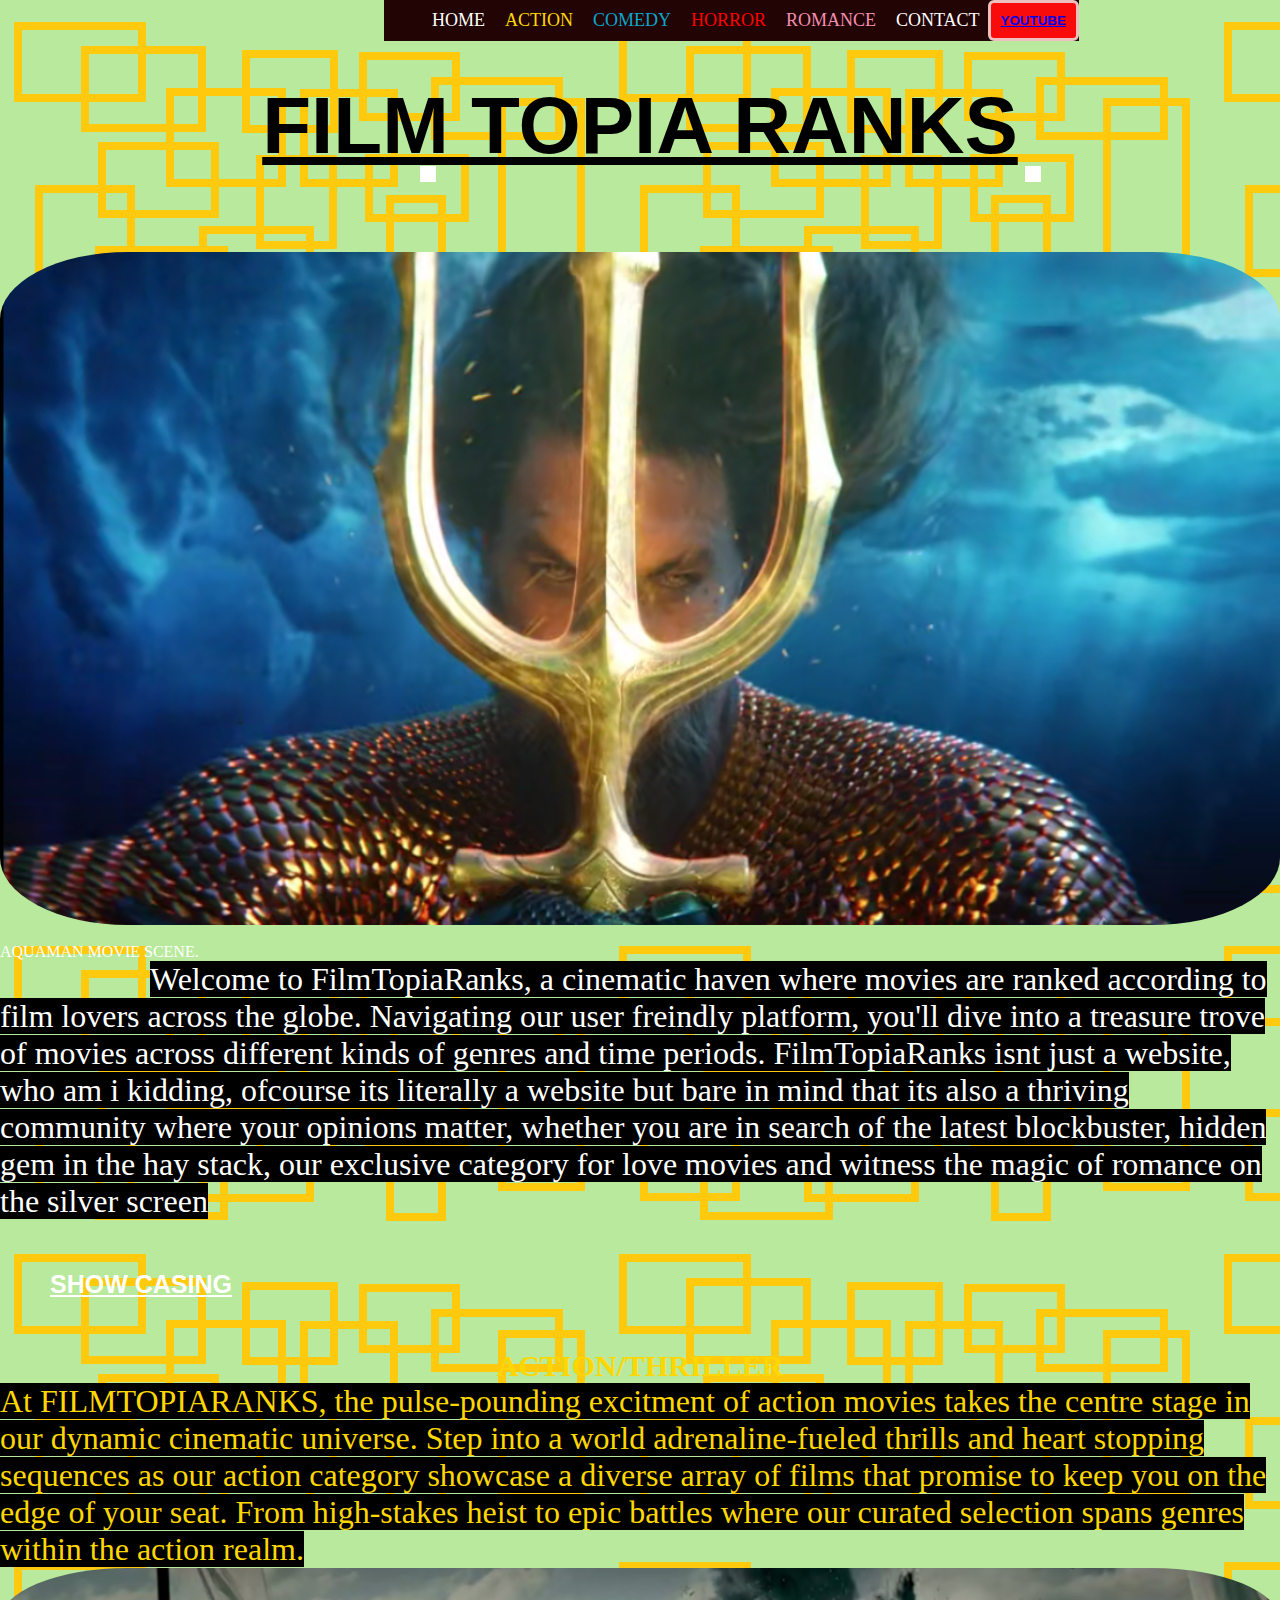
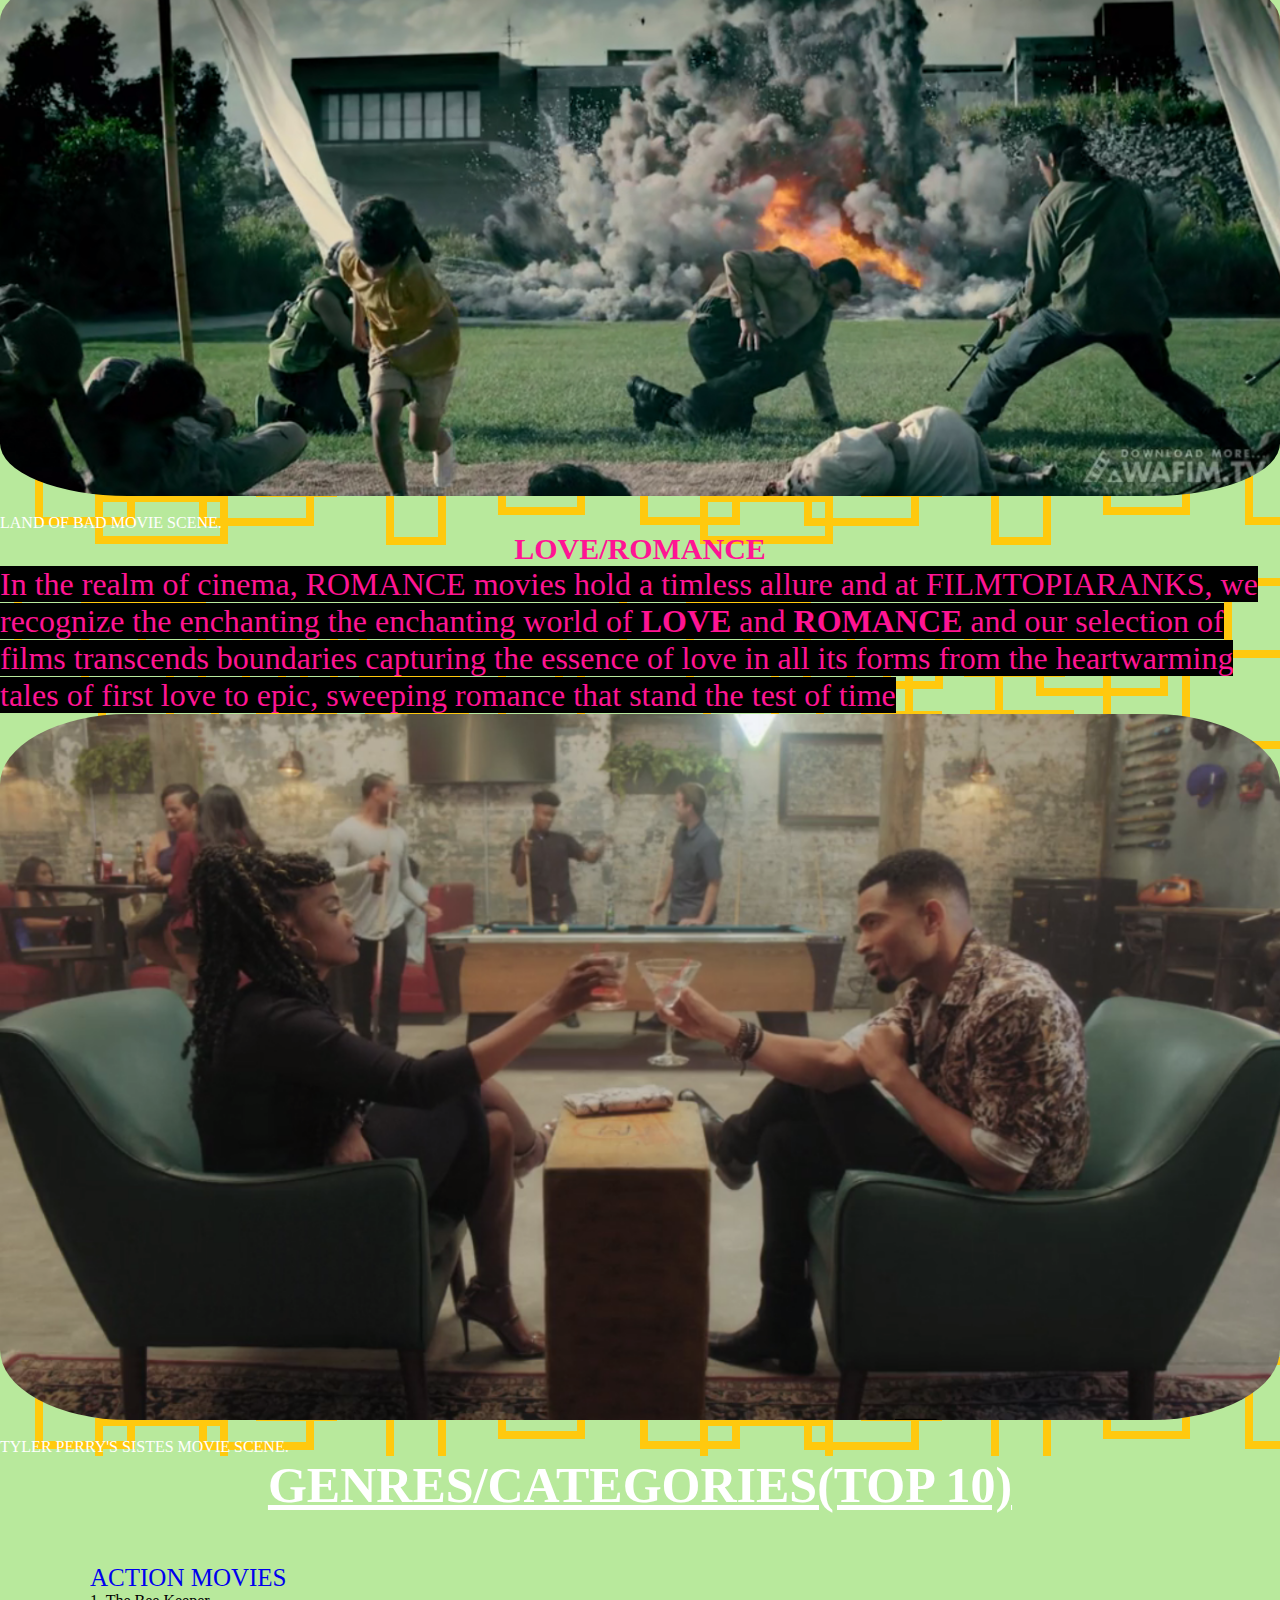
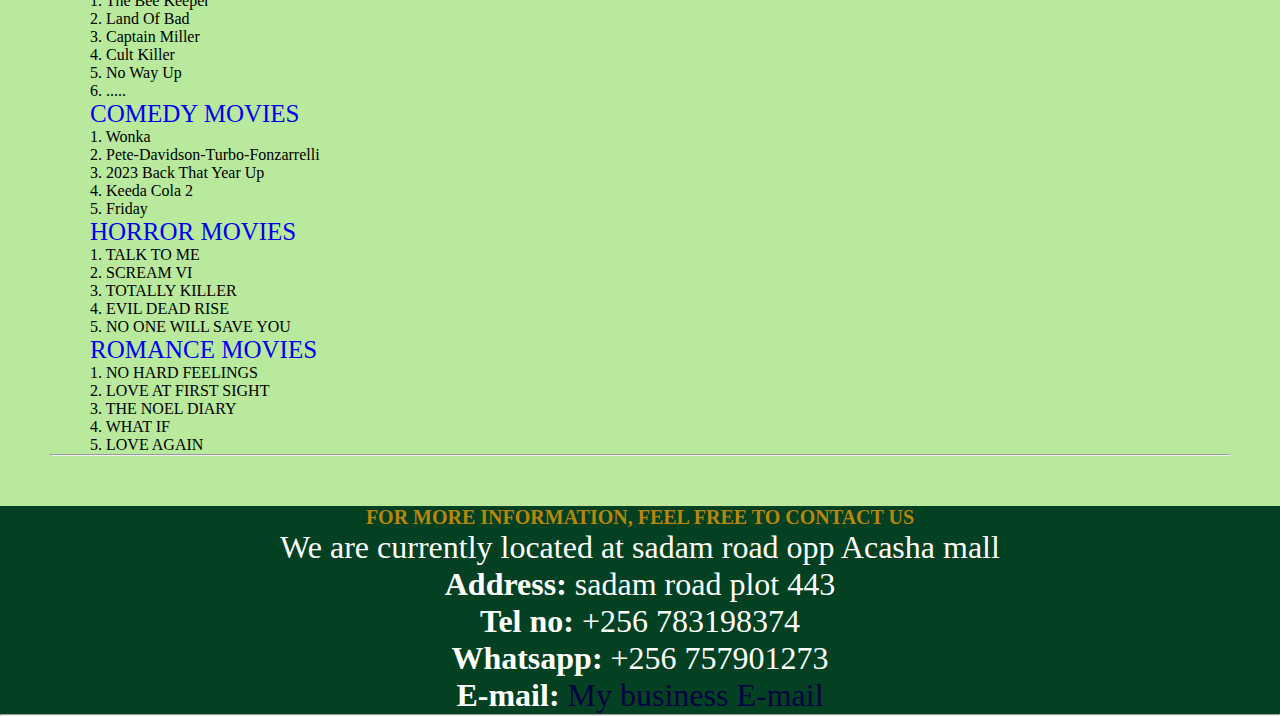
<file: index.html>
<!DOCTYPE html>
<html>
        <head>
            <title>film topia rankings</title>
            <link rel="stylesheet" href="movies.css">
            <link rel="icon" href="icon.png" type="image/png" />
        </head>
        <body>
            <div id="header">
          <nav class="navbar">
            <ul class="nav-list">
                <li><a href="index.html">HOME</a></li>
                <li><a style="color: gold;" href="action.html">ACTION</a></li>
                <li><a style="color: rgb(13, 166, 204);" href="comedy.html">COMEDY</a></li>
                <li><a style="color: red;" href="horror.html">HORROR</a></li>
                <li><a style="color: rgb(243, 143, 176);" href="romance.html">ROMANCE</a></li>
                <li><a href="contact.html">CONTACT</a></li>
            </ul>
            <button><a href="https://www.youtube.com/">YOUTUBE</a></button>
          </nav>
          
        </header>
          <main class="main-content">
            <stuff>
          <h1 style="color: black; padding: 80px; text-align: center; ">FILM TOPIA RANKS</h1>
          <a href="https://youtu.be/FV3bqvOHRQo"><img src="covers/movie scene.png" alt="AQUAMAN MOVIE SCENE"></a><br>AQUAMAN MOVIE SCENE.<br>
          <p1 style="font-size: xx-large; background-color: black; margin-left: 150px;">Welcome to FilmTopiaRanks, a cinematic haven where movies are ranked according to film lovers across the globe. Navigating our user freindly platform, you'll dive into a treasure trove of movies across different kinds of genres and time periods. FilmTopiaRanks isnt just a website, who am i kidding, ofcourse its literally a 
            website but bare in mind that its also a thriving community where your opinions matter, whether you are in search of the latest blockbuster, hidden gem in the hay stack, our exclusive category for love movies and witness the magic of romance on the silver screen </p1><br>
          <h1 style="font-size: 25px; text-align: left;">SHOW CASING</h1>
          <h5 style="color: gold; font-size: 30px;
          text-align: center;">ACTION/THRILLER</h5>
          <p4>At FILMTOPIARANKS, the pulse-pounding excitment of action movies takes the centre stage in our dynamic cinematic universe. Step into a world adrenaline-fueled thrills and heart stopping sequences as our action category showcase
             a diverse array of films that promise to keep you on the edge of your seat. From high-stakes heist to epic battles where our curated selection spans genres within the action realm.</p4>
          <a href="https://youtu.be/PjWlzMrFT3k"><img src="covers/movie scene 2.png" alt="LAND OF BAD MOVIE SCENE"></a><br>LAND OF BAD MOVIE SCENE.<br>
          
        <h5 style="color: deeppink; font-size: 30px; text-align: center;">LOVE/ROMANCE</h5>
        <p2>In the realm of cinema, ROMANCE movies hold a timless allure and at FILMTOPIARANKS, we recognize the enchanting the enchanting world of <strong>LOVE</strong>
            and <strong>ROMANCE</strong> and our selection of films transcends boundaries capturing the essence of love in all its forms from the heartwarming tales of first love to epic, sweeping romance that stand the test of time</p2>
        <a href="https://youtu.be/ih-qs_PrOAY"><img src="covers/movie scene 3.png" alt="SISTERS"></a><br>TYLER PERRY'S SISTES MOVIE SCENE.<br>
        </div><h2 style="text-align: center; font-size: 50px; text-decoration: underline;">GENRES/CATEGORIES(TOP 10)</h2>
         <div id="now">
        <ul class="movie-links">
            <li><a href="action.html">ACTION MOVIES</a></li>
            <p5>1. The Bee Keeper</p5><br>
            <p5>2. Land Of Bad</p5><br>
            <p5>3. Captain Miller</p5><br>
            <p5>4. Cult Killer</p5><br>
            <p5>5. No Way Up</p5><br><p5>6. .....</p5><br>
            <li><a href="comedy.html">COMEDY MOVIES</a></li>
            <p5>1. Wonka</p5><br>
            <p5>2. Pete-Davidson-Turbo-Fonzarrelli</p5><br>
            <p5>3. 2023 Back That Year Up</p5><br>
            <p5>4. Keeda Cola 2</p5><br>
            <p5>5. Friday</p5><br>
            <li><a href="horror.html">HORROR MOVIES</a></li>
            <p5>1. TALK TO ME</p5><br>
            <p5>2. SCREAM VI</p5><br>
            <p5>3. TOTALLY KILLER</p5><br>
            <p5>4. EVIL  DEAD RISE</p5><br>
            <p5>5. NO ONE WILL SAVE YOU</p5><br>
            <li><a href="romance.html">ROMANCE MOVIES</a></li>
            <p5>1. NO HARD FEELINGS</p5><br>
            <p5>2. LOVE AT FIRST SIGHT</p5><br>
            <p5>3. THE NOEL DIARY</p5><br>
            <p5>4. WHAT IF</p5><br>
            <p5>5. LOVE AGAIN</p5><br>
          </ul><hr>
        </div>   
      </stuff>   
    </main>
    <footer style="background-color: rgb(3, 65, 34); text-align: center;">
     <h4 style="font-size: 20px; color: darkgoldenrod;">FOR MORE INFORMATION, FEEL FREE TO CONTACT US</h4>
     <p3 style="font-size: xx-large;"> We are currently located at sadam road opp Acasha mall<br>
        <strong>Address:</strong>  sadam road plot 443<br> 
        <strong>Tel no:</strong> +256 783198374<br>
        <strong>Whatsapp:</strong> +256 757901273<br>
        <strong>E-mail:</strong> <a style="text-decoration: none; color: rgb(1, 1, 66);" href="princeduse2001@gmail.com">My business E-mail</a>
    </p3>
    <hr>
    </footer>
  </body>
</html>
</file>
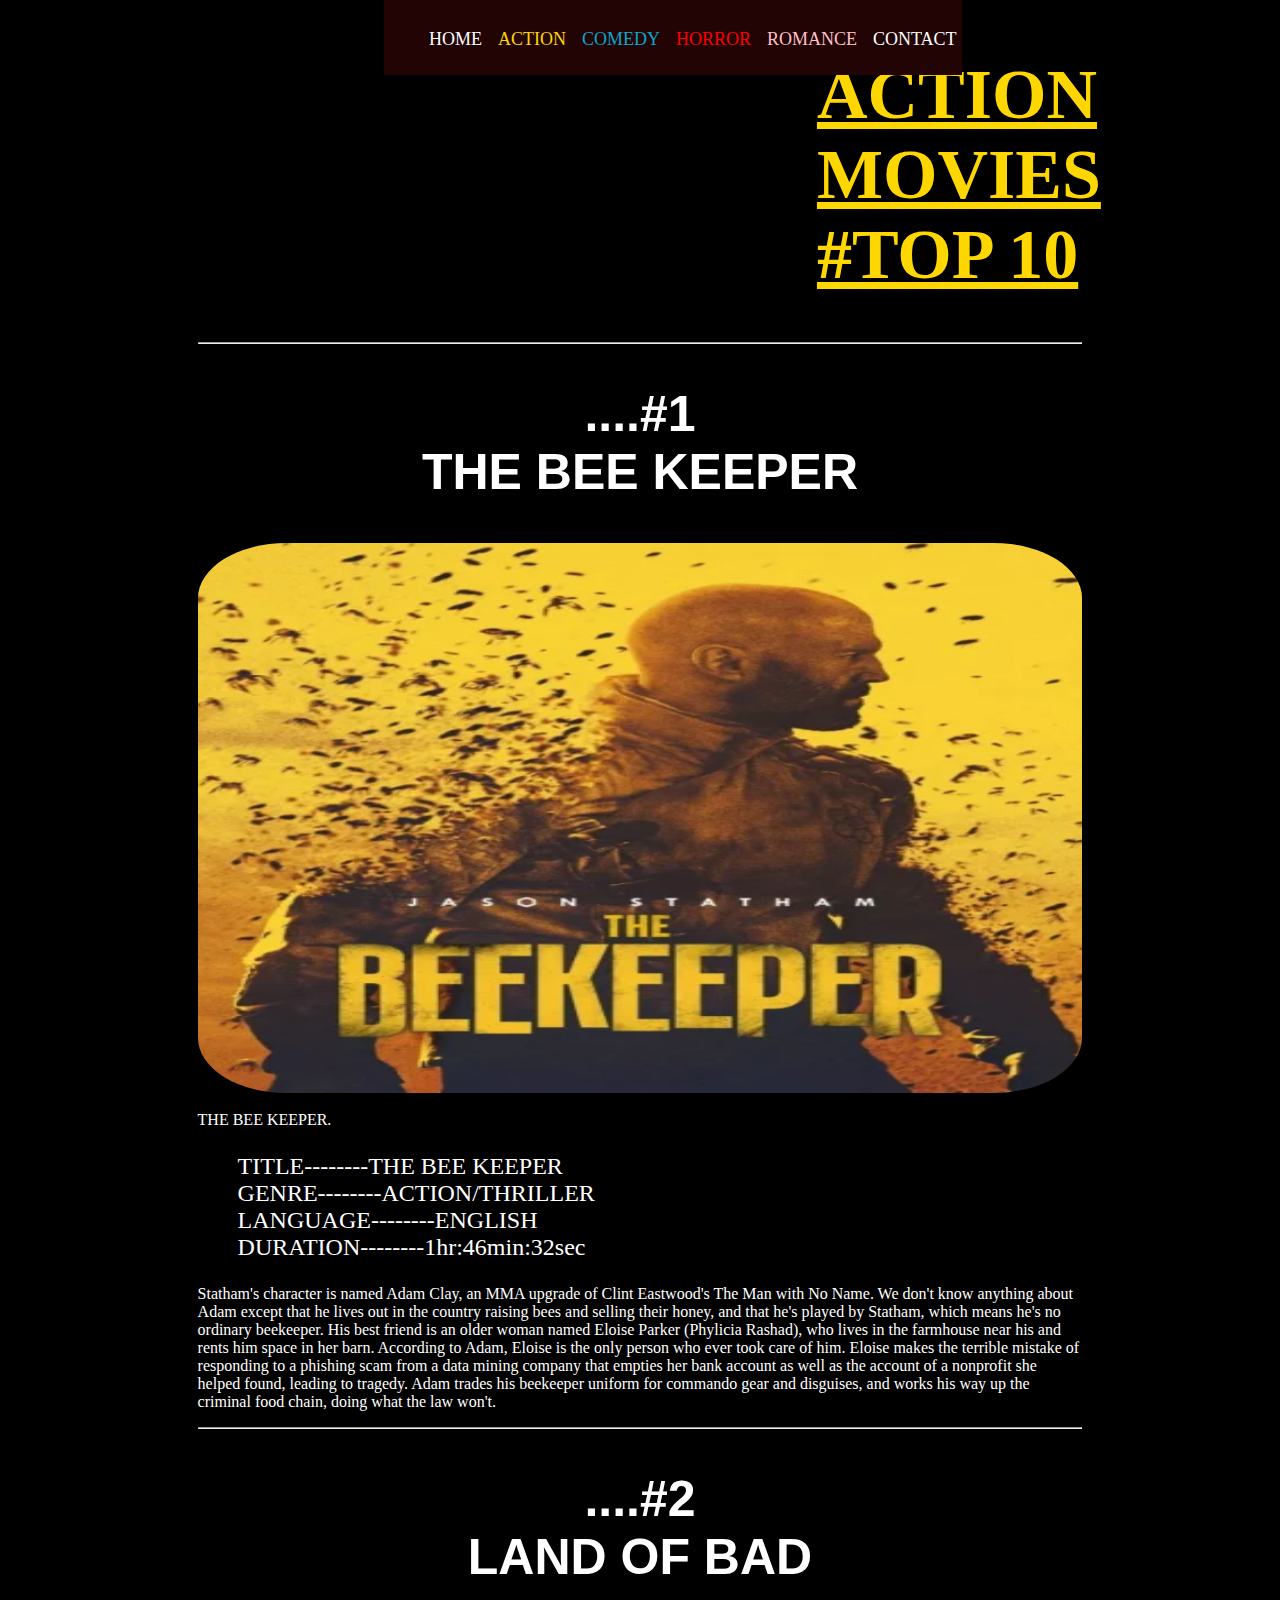
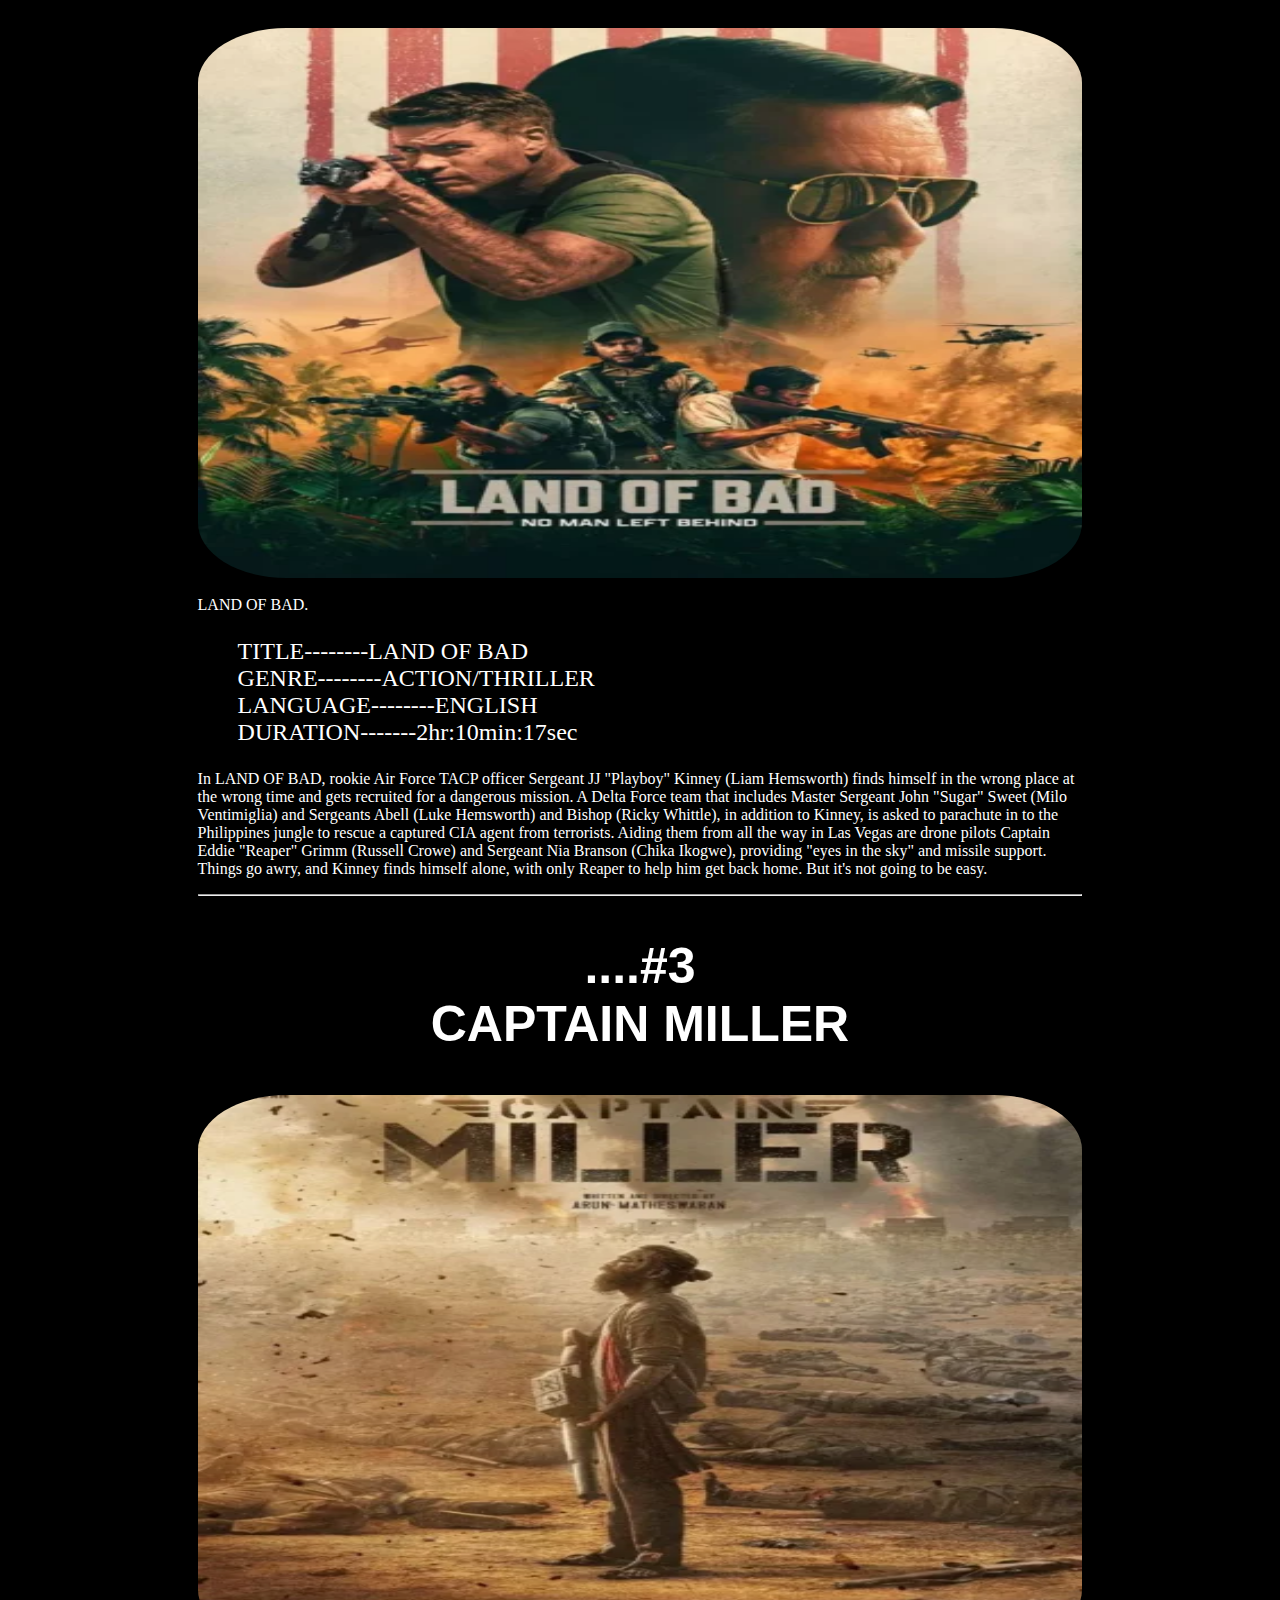
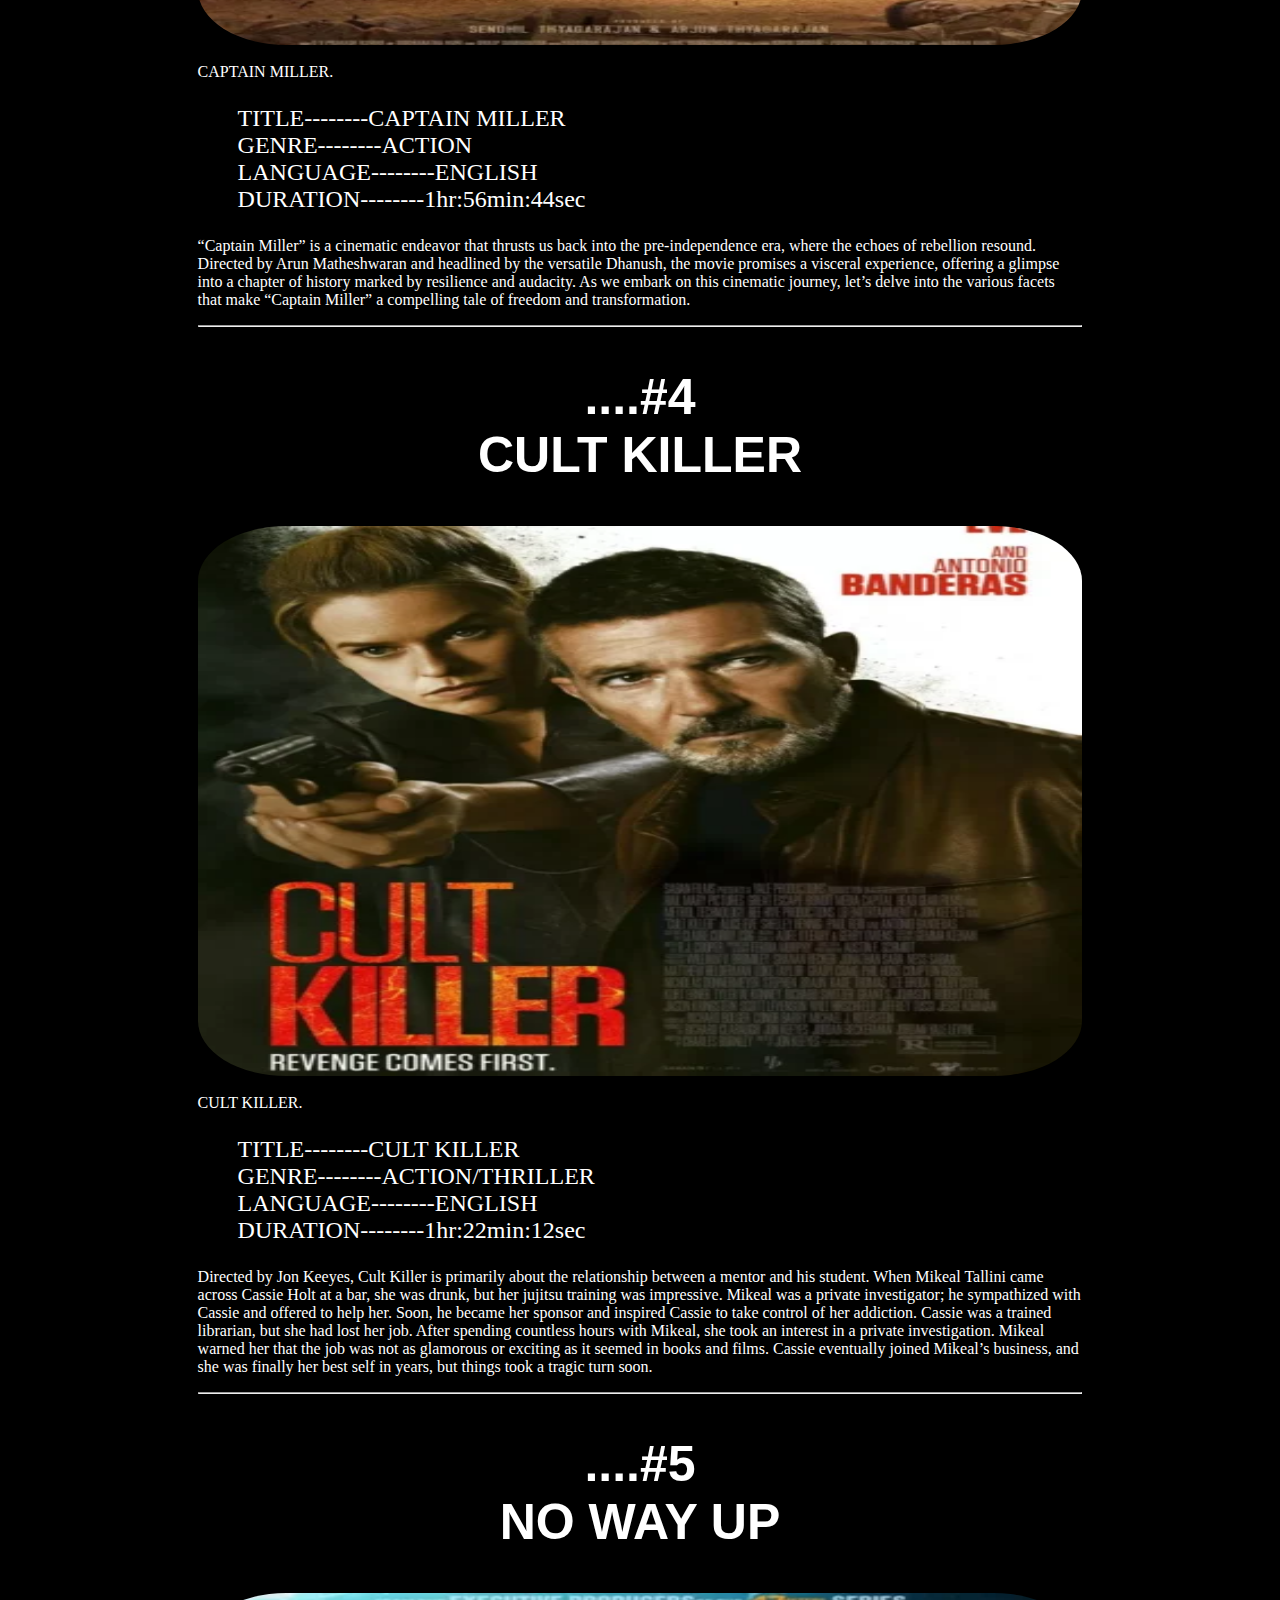
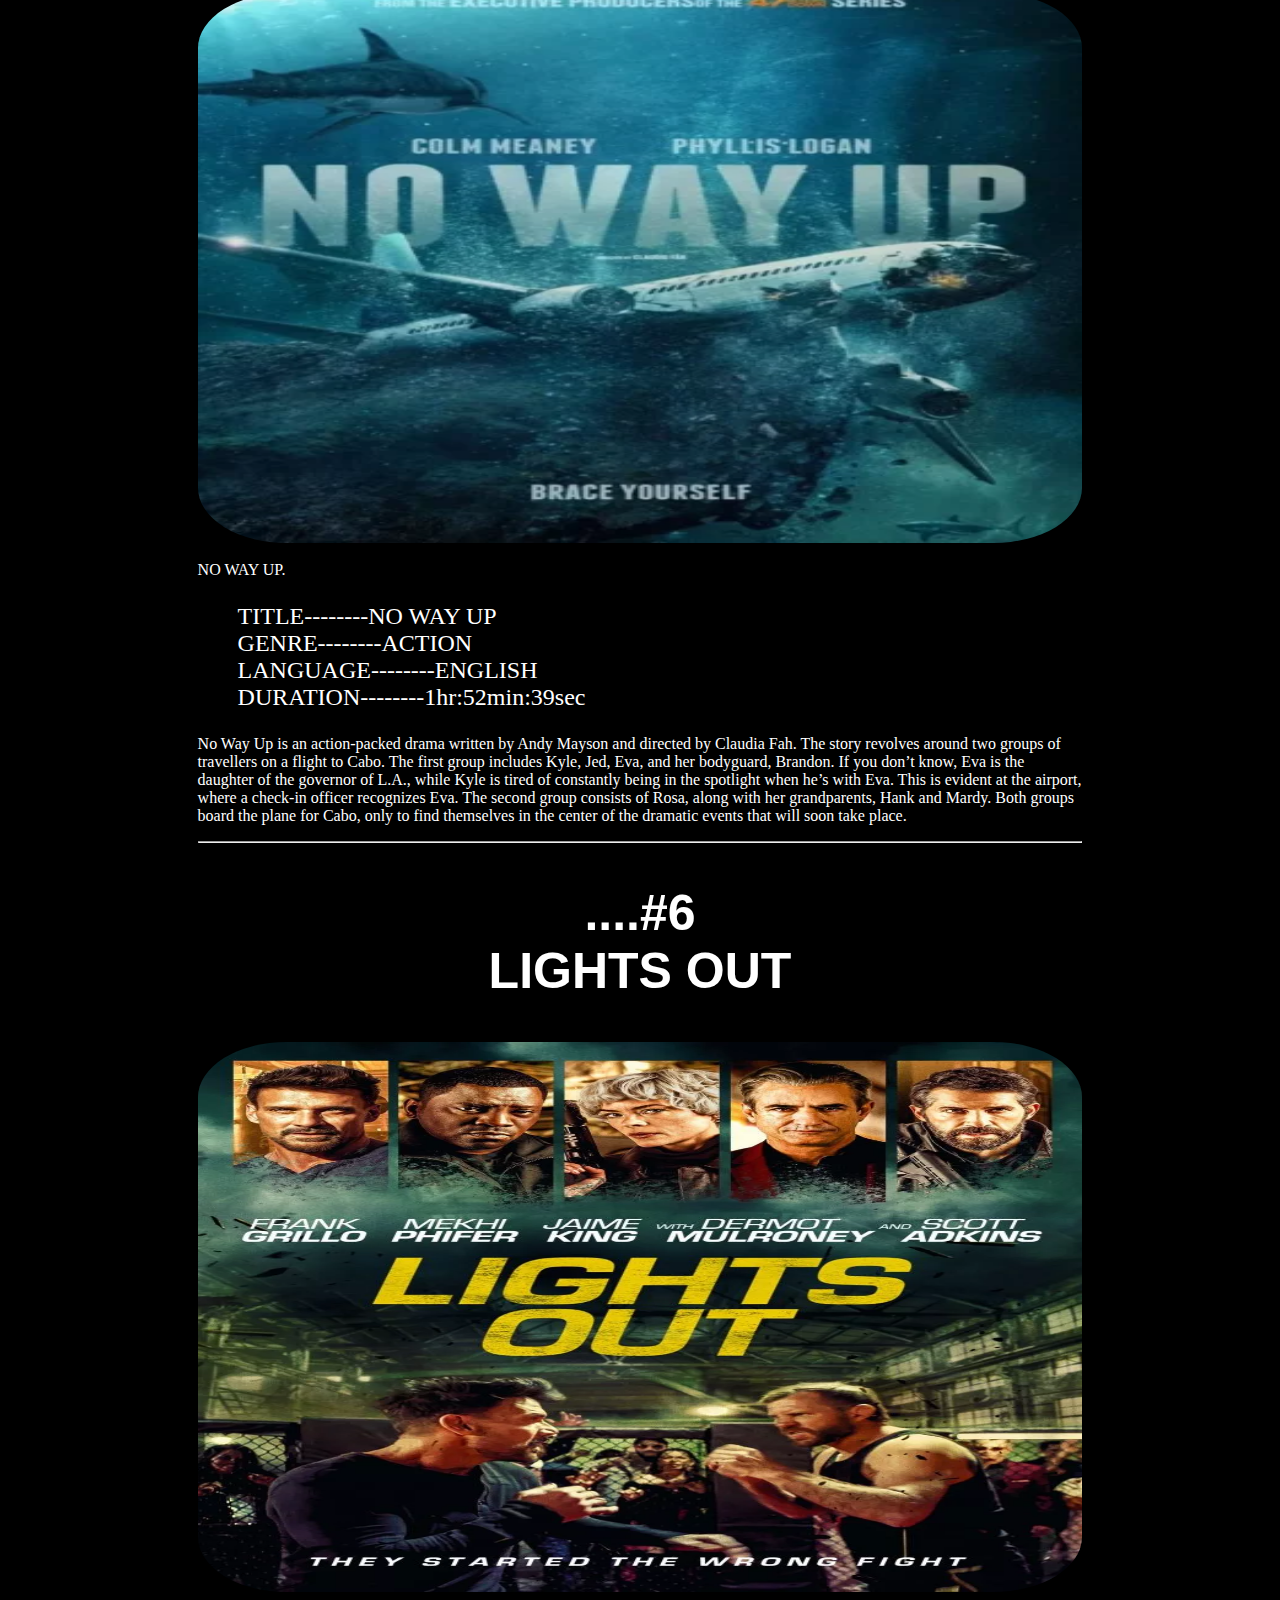
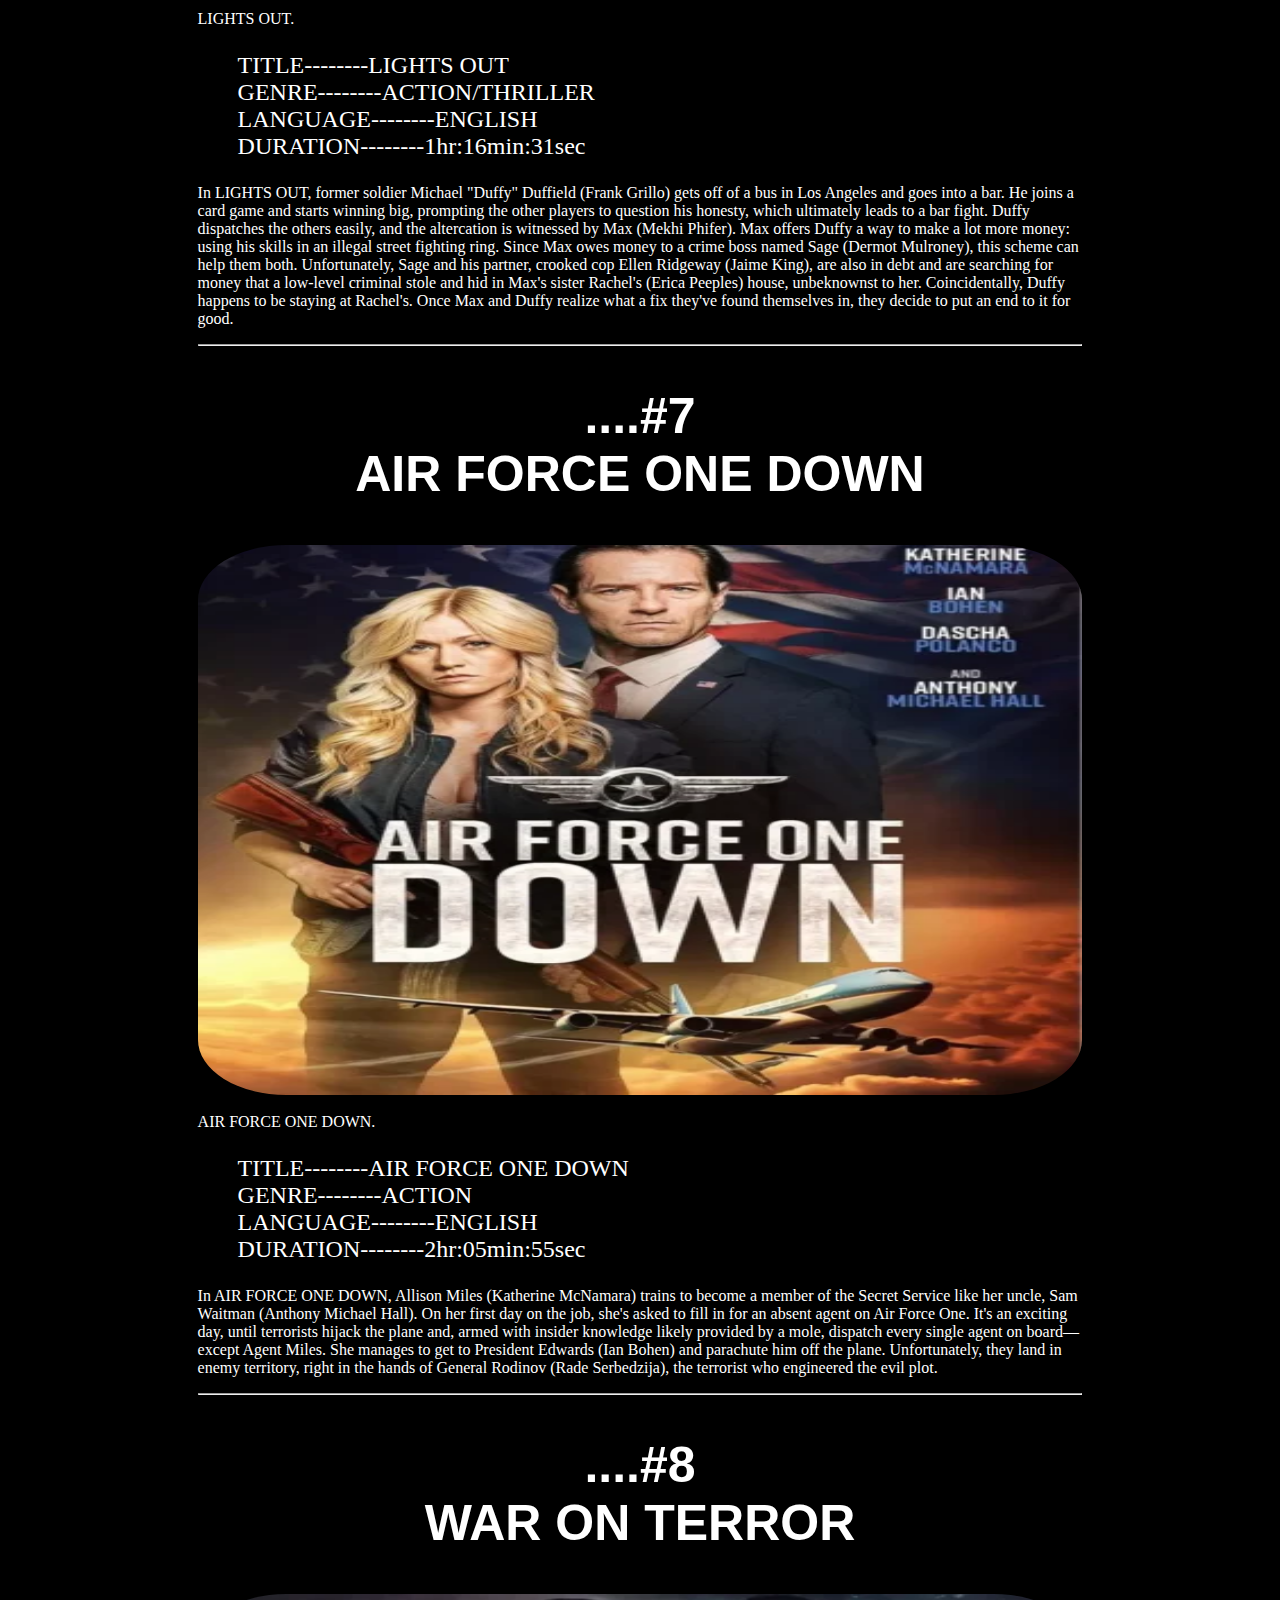
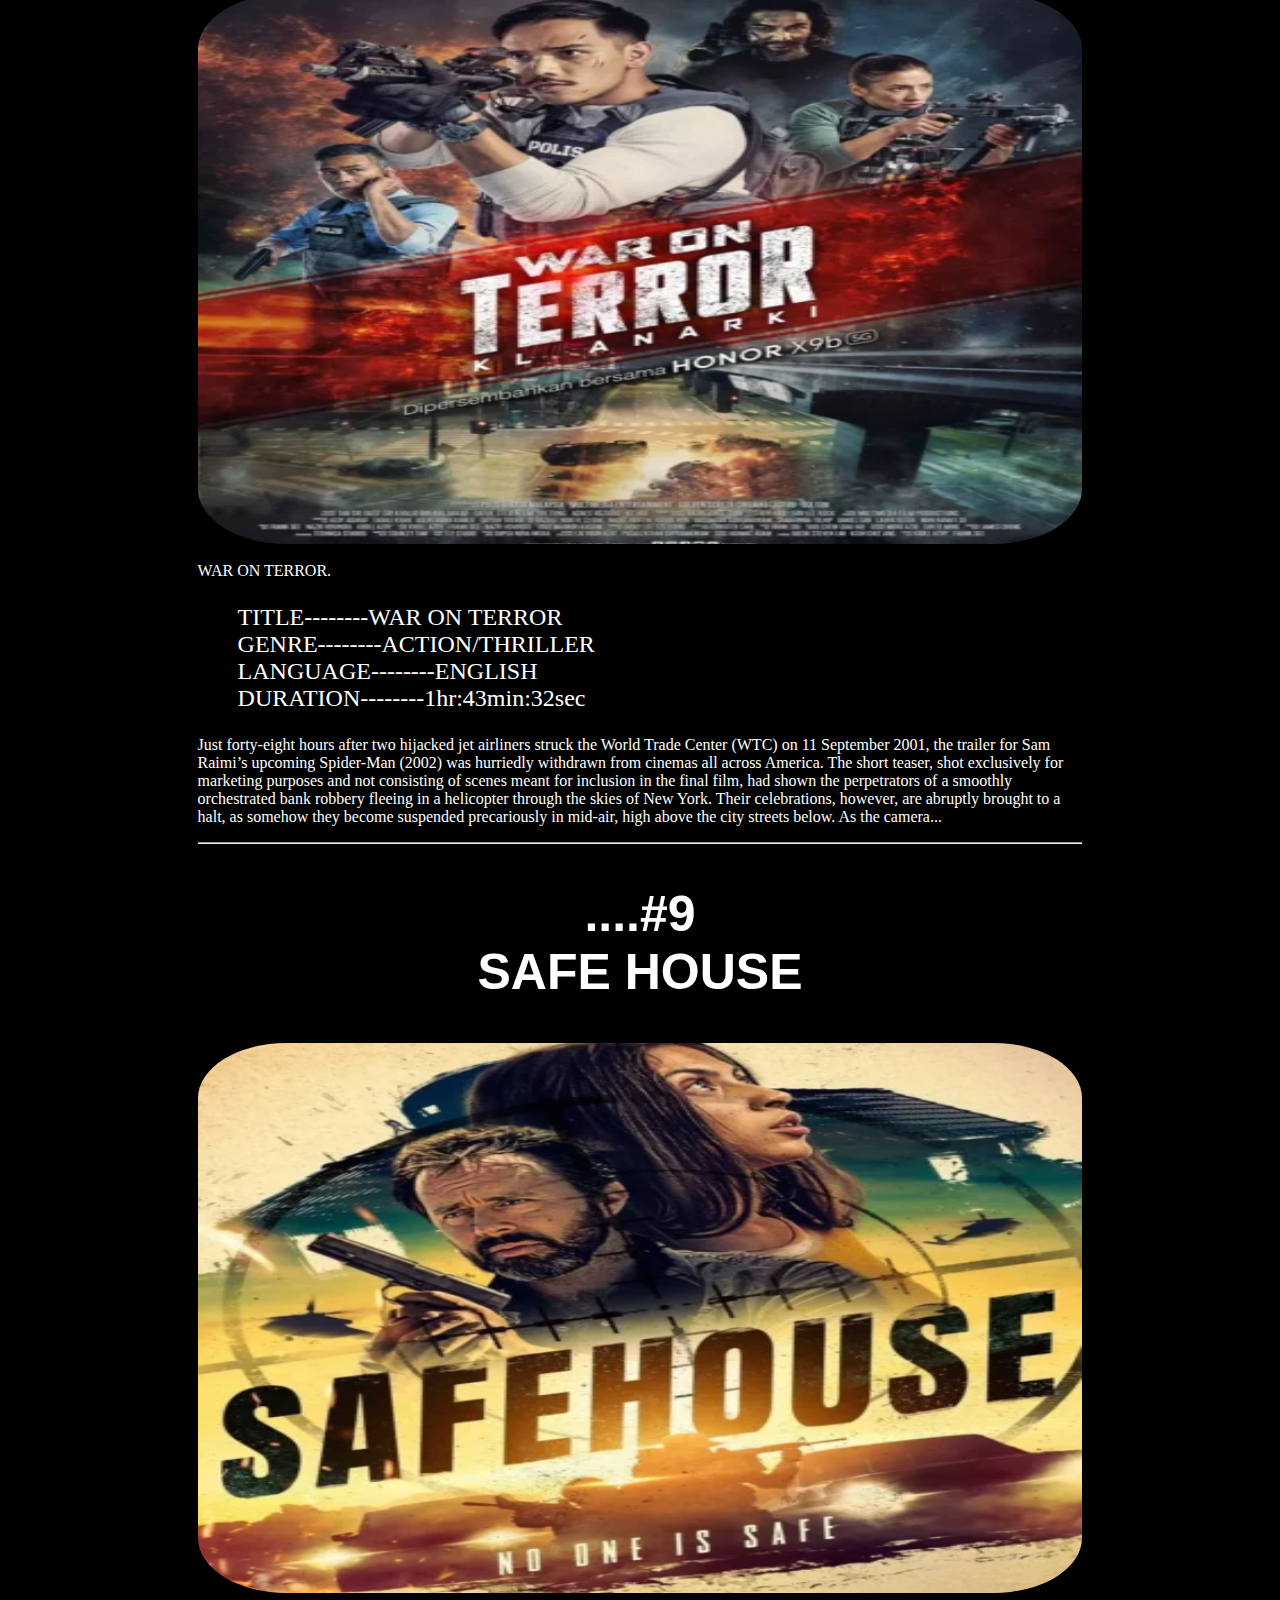
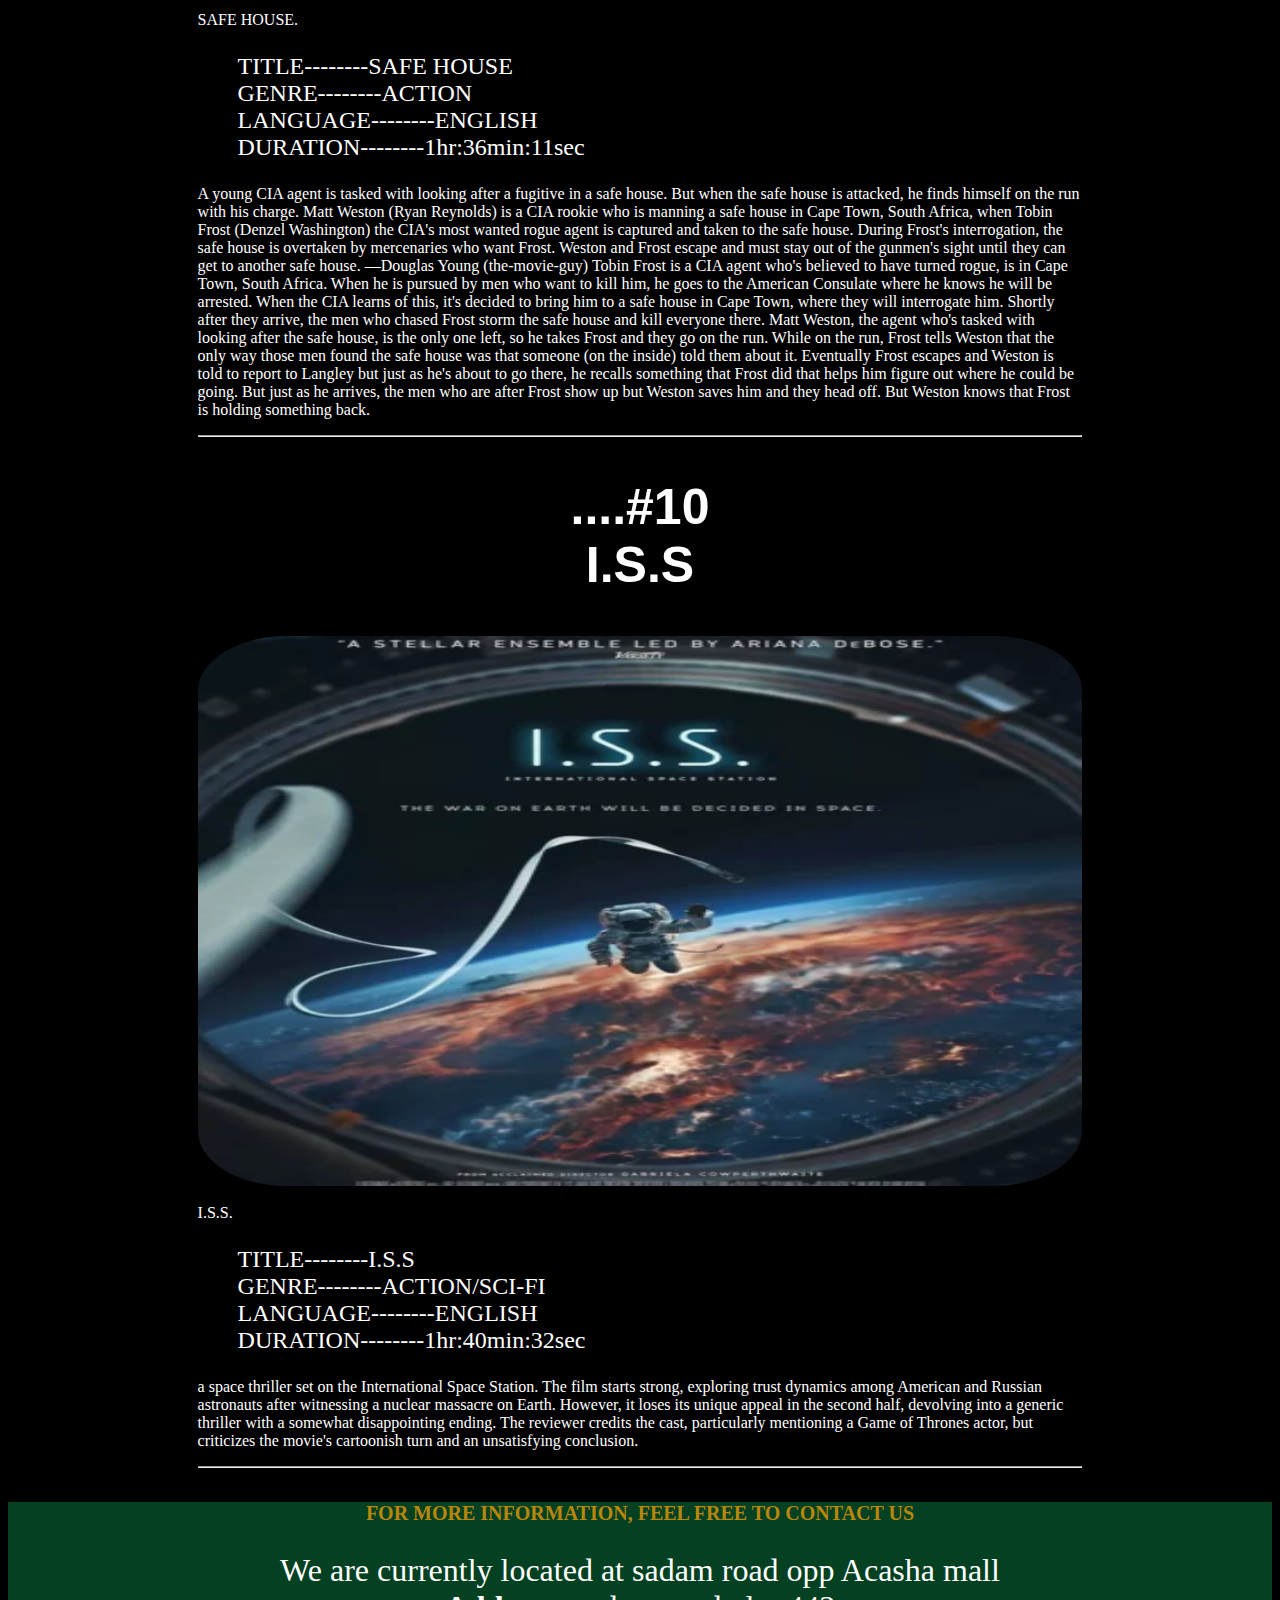
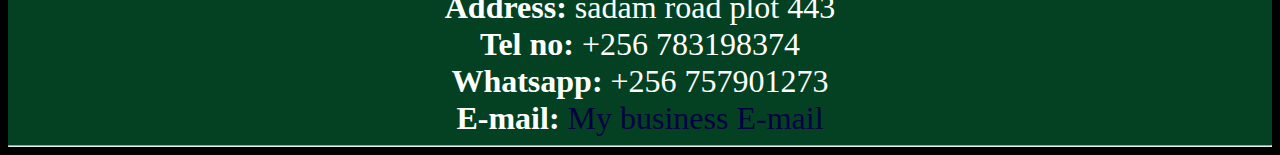
<file: action.html>
<!DOCTYPE html>
<html>
    <head>
        <title>action movies</title>
        <link rel="icon" href="icon.png" type="image/png" />
    </head>
    <body>
        <header class="nav-bar">
            <nav>
              <ul>
                  <li><a style="color: white;" href="index.html">HOME</a></li>
                  <li><a style="color: gold;" href="action.html">ACTION</a></li>
                  <li><a style="color: rgb(13, 166, 204);" href="comedy.html">COMEDY</a></li>
                  <li><a style="color: red;" href="horror.html">HORROR</a></li>
                  <li><a style="color: pink;" href="romance.html">ROMANCE</a></li>
                  <li><a style="color: white;" href="contact.html">CONTACT</a></li>
              </ul>
            </nav>
          </header>
        <main class="main-content">
            <article>
            <h1 style="margin-left: 70%; font-size: 70px; color: gold; text-decoration: underline; ">ACTION MOVIES #TOP 10</h1><hr>
            <h2>....#1<br>THE BEE KEEPER</h2>
            <a href="https://youtu.be/SzINZZ6iqxY"><img src="covers/the bee keeper.webp" alt="the bee keeper.com"></a><br>THE BEE KEEPER.
            <div id="list">
    <div class="list-1">
        <ul>
            <li> TITLE--------THE BEE KEEPER</li>
            <li> GENRE--------ACTION/THRILLER</li>
            <li> LANGUAGE--------ENGLISH</li>
            <li> DURATION--------1hr:46min:32sec</li>
        </ul>
    </div>
    <p>Statham's character is named Adam Clay, an MMA upgrade of Clint Eastwood's The Man with No Name. We don't know anything about Adam except that he lives out in the country raising bees and selling their honey, and that he's played by Statham, which means he's no ordinary beekeeper. His best friend is an older woman named Eloise Parker (Phylicia Rashad), who lives in the farmhouse near his and rents him space in her barn. According to Adam, Eloise is the only person who ever took care of him. Eloise makes the terrible mistake of responding to a phishing scam from a data mining company that empties her bank account as well as the account of a nonprofit she helped found, leading to tragedy. Adam trades his beekeeper uniform for commando gear and disguises, and works his way up the criminal food chain, doing what the law won't.</p>
</div><hr>
            <h2>....#2<br>LAND OF BAD</h2>
            <a href="https://youtu.be/PjWlzMrFT3k"><img src="covers/land of bad.webp" alt="land of bad"></a><br>LAND OF BAD.
            <div id="list">
                <div class="list-1">
                    <ul>
                        <li> TITLE--------LAND OF BAD</li>
                        <li> GENRE--------ACTION/THRILLER</li>
                        <li> LANGUAGE--------ENGLISH</li>
                        <li> DURATION-------2hr:10min:17sec</li>
                    </ul>
                </div>
            </div>
            <p>In LAND OF BAD, rookie Air Force TACP officer Sergeant JJ "Playboy" Kinney (Liam Hemsworth) finds himself in the wrong place at the wrong time and gets recruited for a dangerous mission. A Delta Force team that includes Master Sergeant John "Sugar" Sweet (Milo Ventimiglia) and Sergeants Abell (Luke Hemsworth) and Bishop (Ricky Whittle), in addition to Kinney, is asked to parachute in to the Philippines jungle to rescue a captured CIA agent from terrorists. Aiding them from all the way in Las Vegas are drone pilots Captain Eddie "Reaper" Grimm (Russell Crowe) and Sergeant Nia Branson (Chika Ikogwe), providing "eyes in the sky" and missile support. Things go awry, and Kinney finds himself alone, with only Reaper to help him get back home. But it's not going to be easy.

            </p><hr>
            <h2>....#3<br>CAPTAIN MILLER</h2>
            <a href="https://www.youtube.com/watch?v=ujhWbKP1rKA"><img src="covers/captain miller.webp" alt=""></a><br>CAPTAIN MILLER.
            <div id="list">
                <div class="list-1">
                    <ul>
                        <li> TITLE--------CAPTAIN MILLER</li>
                        <li> GENRE--------ACTION</li>
                        <li> LANGUAGE--------ENGLISH</li>
                        <li> DURATION--------1hr:56min:44sec</li>
                    </ul>
                </div>
            </div>
           <p>“Captain Miller” is a cinematic endeavor that thrusts us back into the pre-independence era, where the echoes of rebellion resound. Directed by Arun Matheshwaran and headlined by the versatile Dhanush, the movie promises a visceral experience, offering a glimpse into a chapter of history marked by resilience and audacity. As we embark on this cinematic journey, let’s delve into the various facets that make “Captain Miller” a compelling tale of freedom and transformation.</p>

            <hr>
            <h2>....#4<br>CULT KILLER</h2>
            <a href="https://www.youtube.com/watch?v=w6K1E-wCWgU"><img src="covers/cult killer.webp" alt=""></a><br>CULT KILLER.
            <div id="list">
                <div class="list-1">
                    <ul>
                        <li> TITLE--------CULT KILLER</li>
                        <li> GENRE--------ACTION/THRILLER</li>
                        <li> LANGUAGE--------ENGLISH</li>
                        <li> DURATION--------1hr:22min:12sec</li>
                    </ul>
                </div>
            </div>
            <p>Directed by Jon Keeyes, Cult Killer is primarily about the relationship between a mentor and his student. When Mikeal Tallini came across Cassie Holt at a bar, she was drunk, but her jujitsu training was impressive. Mikeal was a private investigator; he sympathized with Cassie and offered to help her. Soon, he became her sponsor and inspired Cassie to take control of her addiction. Cassie was a trained librarian, but she had lost her job. After spending countless hours with Mikeal, she took an interest in a private investigation. Mikeal warned her that the job was not as glamorous or exciting as it seemed in books and films. Cassie eventually joined Mikeal’s business, and she was finally her best self in years, but things took a tragic turn soon.</p>
            <hr>
            <h2>....#5<br>NO WAY UP</h2>
            <a href="https://www.youtube.com/watch?v=e1k1PC0TtmE"><img src="covers/no way up.webp" alt=""></a><br>NO WAY UP.
            <div id="list">
                <div class="list-1">
                    <ul>
                        <li> TITLE--------NO WAY UP</li>
                        <li> GENRE--------ACTION</li>
                        <li> LANGUAGE--------ENGLISH</li>
                        <li> DURATION--------1hr:52min:39sec</li>
                    </ul>
                </div>
            </div>
            <p>No Way Up is an action-packed drama written by Andy Mayson and directed by Claudia Fah. The story revolves around two groups of 
                <br>travellers on a flight to Cabo. The first group includes Kyle, Jed, Eva, and her bodyguard, Brandon. If you don’t know, Eva is the daughter of the governor of L.A., while Kyle is tired of constantly being in the spotlight when he’s with Eva. This is evident at the airport, where a check-in officer recognizes Eva.

                The second group consists of Rosa, along with her grandparents, Hank and Mardy. Both groups board the plane for Cabo, only to find themselves in the center of the dramatic events that will soon take place. </p><hr>
            <h2>....#6<br>LIGHTS OUT</h2>
            <a href="https://www.youtube.com/watch?v=6LiKKFZyhRU"><img src="covers/lights out.webp" alt=""></a><br>LIGHTS OUT.
            <div id="list">
                <div class="list-1">
                    <ul>
                        <li> TITLE--------LIGHTS OUT</li>
                        <li> GENRE--------ACTION/THRILLER</li>
                        <li> LANGUAGE--------ENGLISH</li>
                        <li> DURATION--------1hr:16min:31sec</li>
                    </ul>
                </div>
            </div>
            <p>In LIGHTS OUT, former soldier Michael "Duffy" Duffield (Frank Grillo) gets off of a bus in Los Angeles and goes into a bar. He joins a card game and starts winning big, prompting the other players to question his honesty, which ultimately leads to a bar fight. Duffy dispatches the others easily, and the altercation is witnessed by Max (Mekhi Phifer). Max offers Duffy a way to make a lot more money: using his skills in an illegal street fighting ring. Since Max owes money to a crime boss named Sage (Dermot Mulroney), this scheme can help them both. Unfortunately, Sage and his partner, crooked cop Ellen Ridgeway (Jaime King), are also in debt and are searching for money that a low-level criminal stole and hid in Max's sister Rachel's (Erica Peeples) house, unbeknownst to her. Coincidentally, Duffy happens to be staying at Rachel's. Once Max and Duffy realize what a fix they've found themselves in, they decide to put an end to it for good.</p>
            <hr>
            <h2>....#7<br>AIR FORCE ONE DOWN</h2>
            <a href="https://www.youtube.com/watch?v=0cWBaR8JW6M"><img src="covers/Air-Force-One-Down-2024-download-netnaija-390x500.webp" alt=""></a><br>AIR FORCE ONE DOWN.
            <div id="list">
                <div class="list-1">
                    <ul>
                        <li> TITLE--------AIR FORCE ONE DOWN</li>
                        <li> GENRE--------ACTION</li>
                        <li> LANGUAGE--------ENGLISH</li>
                        <li> DURATION--------2hr:05min:55sec</li>
                    </ul>
                </div>
            </div>
            <p>In AIR FORCE ONE DOWN, Allison Miles (Katherine McNamara) trains to become a member of the Secret Service like her uncle, Sam Waitman (Anthony Michael Hall). On her first day on the job, she's asked to fill in for an absent agent on Air Force One. It's an exciting day, until terrorists hijack the plane and, armed with insider knowledge likely provided by a mole, dispatch every single agent on board—except Agent Miles. She manages to get to President Edwards (Ian Bohen) and parachute him off the plane. Unfortunately, they land in enemy territory, right in the hands of General Rodinov (Rade Serbedzija), the terrorist who engineered the evil plot.</p>
            <hr>
            <h2>....#8<br>WAR ON TERROR</h2>
            <a href="https://www.youtube.com/watch?v=6x0aYnOCidc"><img src="covers/war on terror.webp" alt=""></a><br>WAR ON TERROR.
            <div id="list">
                <div class="list-1">
                    <ul>
                        <li> TITLE--------WAR ON TERROR</li>
                        <li> GENRE--------ACTION/THRILLER</li>
                        <li> LANGUAGE--------ENGLISH</li>
                        <li> DURATION--------1hr:43min:32sec</li>
                    </ul>
                </div>
            </div>
            <p>Just forty-eight hours after two hijacked jet airliners struck the World Trade Center (WTC) on 11 September 2001, the trailer for Sam Raimi’s upcoming Spider-Man (2002) was hurriedly withdrawn from cinemas all across America. The short teaser, shot exclusively for marketing purposes and not consisting of scenes meant for inclusion in the final film, had shown the perpetrators of a smoothly orchestrated bank robbery fleeing in a helicopter through the skies of New York. Their celebrations, however, are abruptly brought to a halt, as somehow they become suspended precariously in mid-air, high above the city streets below. As the camera...</p>
            <hr>
            <h2>....#9<br>SAFE HOUSE</h2>
            <a href="https://www.youtube.com/watch?v=1IfQY4fNcnw"><img src="covers/safe house.webp" alt=""></a><br>SAFE HOUSE.
            <div id="list">
                <div class="list-1">
                    <ul>
                        <li> TITLE--------SAFE HOUSE</li>
                        <li> GENRE--------ACTION</li>
                        <li> LANGUAGE--------ENGLISH</li>
                        <li> DURATION--------1hr:36min:11sec</li>
                    </ul>
                </div>
            </div>
            <p>A young CIA agent is tasked with looking after a fugitive in a safe house. But when the safe house is attacked, he finds himself on the run with his charge.
                Matt Weston (Ryan Reynolds) is a CIA rookie who is manning a safe house in Cape Town, South Africa, when Tobin Frost (Denzel Washington) the CIA's most wanted rogue agent is captured and taken to the safe house. During Frost's interrogation, the safe house is overtaken by mercenaries who want Frost. Weston and Frost escape and must stay out of the gunmen's sight until they can get to another safe house.
                —Douglas Young (the-movie-guy)
                Tobin Frost is a CIA agent who's believed to have turned rogue, is in Cape Town, South Africa. When he is pursued by men who want to kill him, he goes to the American Consulate where he knows he will be arrested. When the CIA learns of this, it's decided to bring him to a safe house in Cape Town, where they will interrogate him. Shortly after they arrive, the men who chased Frost storm the safe house and kill everyone there. Matt Weston, the agent who's tasked with looking after the safe house, is the only one left, so he takes Frost and they go on the run. While on the run, Frost tells Weston that the only way those men found the safe house was that someone (on the inside) told them about it. Eventually Frost escapes and Weston is told to report to Langley but just as he's about to go there, he recalls something that Frost did that helps him figure out where he could be going. But just as he arrives, the men who are after Frost show up but Weston saves him and they head off. But Weston knows that Frost is holding something back.</p>
            <hr>
            <h2>....#10<br>I.S.S</h2>
            <a href="https://www.youtube.com/watch?v=BywoLxuBgT0"><img src="covers/iss.webp" alt=""></a><br>I.S.S.
            <div id="list">
                <div class="list-1">
                    <ul>
                        <li> TITLE--------I.S.S</li>
                        <li> GENRE--------ACTION/SCI-FI</li>
                        <li> LANGUAGE--------ENGLISH</li>
                        <li> DURATION--------1hr:40min:32sec</li>
                    </ul>
                </div>
            </div>
            <p>a space thriller set on the International Space Station. The film starts strong, exploring trust dynamics among American and Russian astronauts after witnessing a nuclear massacre on Earth. However, it loses its unique appeal in the second half, devolving into a generic thriller with a somewhat disappointing ending. The reviewer credits the cast, particularly mentioning a Game of Thrones actor, but criticizes the movie's cartoonish turn and an unsatisfying conclusion.</p>
            <hr>
        </article>
        </main>
        <know class="contact-us">
            <info>
        <footer style="background-color: rgb(3, 65, 34); text-align: center;">
            <h4 style="font-size: 20px; color: darkgoldenrod;">FOR MORE INFORMATION, FEEL FREE TO CONTACT US</h4>
            <p3 style="font-size: xx-large;"> We are currently located at sadam road opp Acasha mall<br>
               <strong>Address:</strong>  sadam road plot 443<br> 
               <strong>Tel no:</strong> +256 783198374<br>
               <strong>Whatsapp:</strong> +256 757901273<br>
               <strong>E-mail:</strong> <a style="text-decoration: none; color: rgb(1, 1, 66);" href="princeduse2001@gmail.com">My business E-mail</a>
           </p3>
           <hr>
        </info>
        </footer>
    </know>
        <style>
            body{
                background-color: black;
                color: white;
            }
            .nav-bar{
                display: flex;
                left: 30%;
                top: 0px;
                background: rgb(34, 4, 4);
                position: fixed;
}
.main-content{
    display: flex;
    justify-content: center;
}
article{
    width: 70%;
}
nav ul li{
    list-style: none;
   display: inline-block;
}
nav ul li a{
    text-decoration: none;
    font-size: 18px;
   padding: 5px 5px;
            }
            h2{
                font-size: 50px;
                font-family: Arial, Helvetica, sans-serif;
                text-align: center;
            }
            img{
                width: 100%;
                display: block;
                height: 550px;
                border-radius: 10%;
            }
            ul{
                font-size: x-large;
                text-decoration: none;
                list-style:none;
            }
            .main-content{
                display: flex;
                justify-content: center;
            }
            info{
                width: 70%;
            }
        </style>
    </body>
</html>
</file>
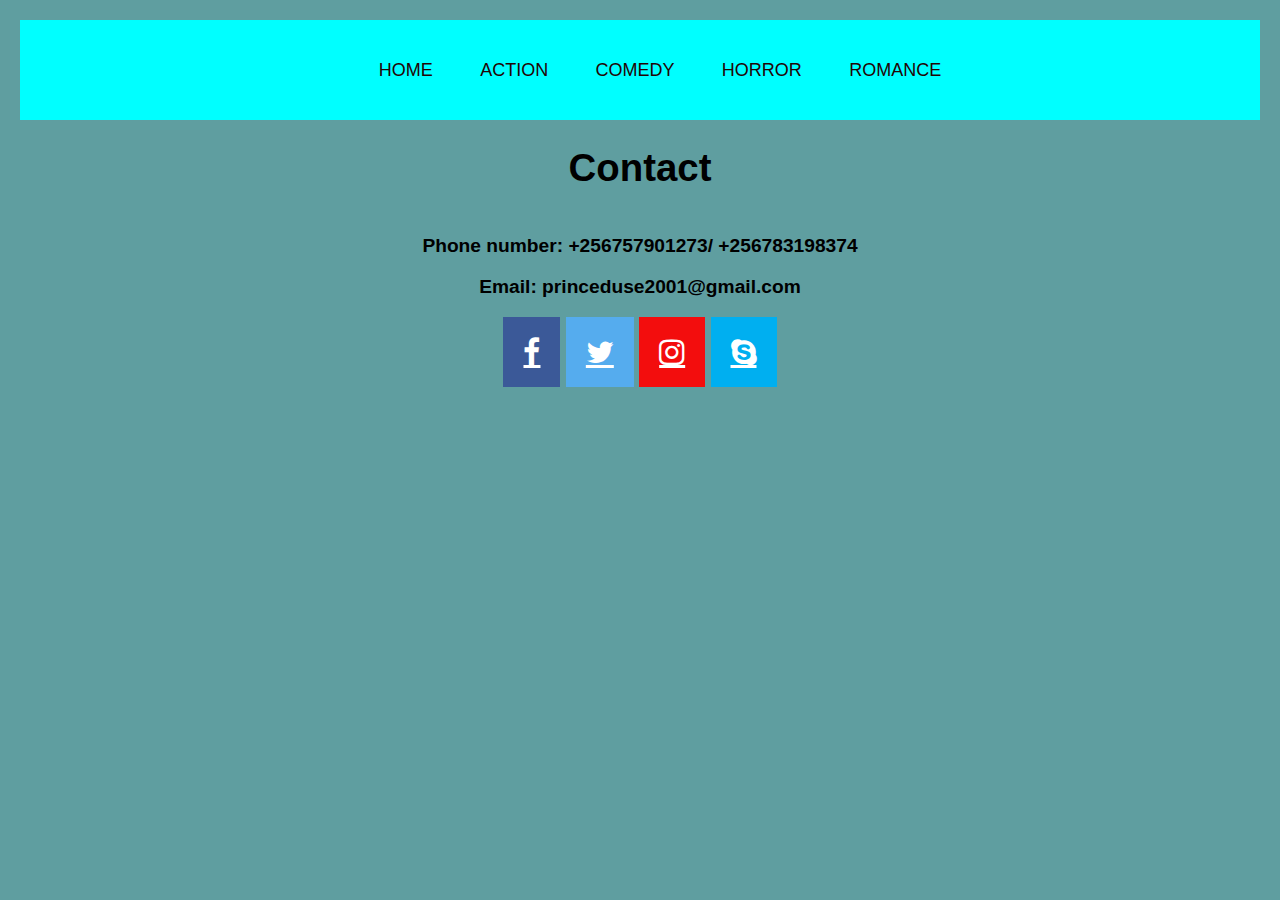
<file: contact.html>
<!DOCTYPE html>
<html>
    <head>
        <link rel="stylesheet" href="https://cdnjs.cloudflare.com/ajax/libs/font-awesome/4.7.0/css/font-awesome.min.css">
        <link rel="icon" href="icon.png" type="image/png" />
    </head>
    <body>
        <header >
        <nav>
            <ul>
                <li><a href="index.html">HOME</a></li>
                <li><a href="action.html">ACTION</a></li>
                <li><a href="comedy.html">COMEDY</a></li>
                <li><a href="horror.html">HORROR</a></li>
                <li><a href="romance.html">ROMANCE</a></li>
            </ul>
        </nav>
        <h1>Contact</h1>
       </header>
       <main class="talk-to-us">
        <see>
        <p><strong>Phone number: +256757901273/ +256783198374</strong></p>
        <p><strong>Email: princeduse2001@gmail.com</strong></p>
        <!--Add font awesome icons-->
        <a href="https:/www.facebook.com/prince vesta" class="fa fa-facebook"></a>
        <a href="https:/www.twitter.com/@princevesta1" class="fa fa-twitter"></a>
        <a href="https:/www.instagram.com/its.me.trevor707" class="fa fa-instagram"></a>
        <a href="https:/www.skype.com/prince vesta" class="fa fa-skype"></a>
        </see>
        </main>
        <style>
            nav{
                
                top: 0;
                background-color: aqua;
                padding: 10px;
               
            }
            nav ul li{
                display: inline-block;
                list-style: none;
                margin: 10px 20px;
            }
            nav ul li a{
                color: rgb(34, 4, 4);
                text-decoration: none;
                font-size: 18px;
                padding: 5px 1px;
                justify-content: space-between;
}
            body{
                font-family: Arial, sans-serif;
                font-size: larger;
                margin: 20px;
                text-align: center;
                background-color: cadetblue;
    }
    .link{
        display: flex;
        justify-content: center;
    }
    .talk-to-us{
        display: flex;
        justify-content: center;
    }
    see{
        width: 70%;
    }
    
    .fa{
        padding: 20px;
        font-size: 30px;
        width: 50ox;
        text-align: center;
    }
    .fa-facebook{
        background: #3b5998;
        color: white;
    }
    .fa-twitter{
        background: #55acee;
        color: white;
    }
    .fa-instagram{
        background-color: #f30d0d;
        color: white;
    }
    .fa-skype{
        background: #00aff0;
        color: white;
    }
        </style>
    </body>
</html>
</file>
<file: movies.css>
*{
    margin: 0;
}
#header{
    justify-content: space-between;
    background-image: url(covers/bck.png);
}
body{
    display: flex;
    flex-direction: column;
    background-color: rgb(184, 233, 156);
    color: white;
}
img{
    width: 100%;
    height: auto;
    display: block;
    border-radius: 10%;
}
.navbar{
    display: flex;
                justify-content: center;
                left: 30%;
                top: 0px;
                background: rgb(34, 4, 4);
                position: fixed;
                width: 50%S;
}

nav ul li{
    list-style: none;
   display: inline-block;
   padding: 10px 7px;
  
}
nav ul li a{
    color: #fff;
    text-decoration: none;
    font-size: 18px;
   padding: 5px 1px;
   justify-content: space-between;
}
button{
    border: 3px solid rgb(238, 191, 191);
    padding: 5px;
    border-radius: 6px;
    padding-right: 10px;
    padding-left: 10px;
    background-color: rgb(250, 11, 11);
    font-weight: 700;
    
}
.main-content{
    display: flex;
    justify-content: center;
}
article{
    width: 70%;
}
h1{
    padding: 50px;
    text-align: right;
    font-size: 80px;
    font-family: 'Franklin Gothic Medium', 'Arial Narrow', Arial, sans-serif;
    text-shadow: 15px;
    text-decoration: underline;
}
p2{
    font-size: xx-large;
    background-color: black;
    color: deeppink;
}
p4{
    font-size: xx-large;
    background-color: black;
    color: gold;
}
p5{
    color: black;
}
#now{
    align-items: center;
    padding: 50px;
}
.movie-links{
    list-style: none;
}
ul li a{
    text-decoration: none;
    font-size: 25px; 
}
.fa{
    padding: 20px;
    font-size: 10px;
    text-align: center;

}
.fa-facebook{
    background: #3b5998;
    color: white;
}
.fa-twitter{
    background: #55acee;
    color: white;
}
.fa-instagram{
    background-color: #f30d0d;
    color: white;
}
.fa-skype{
    background: #00aff0;
    color: white;
}
</file>
